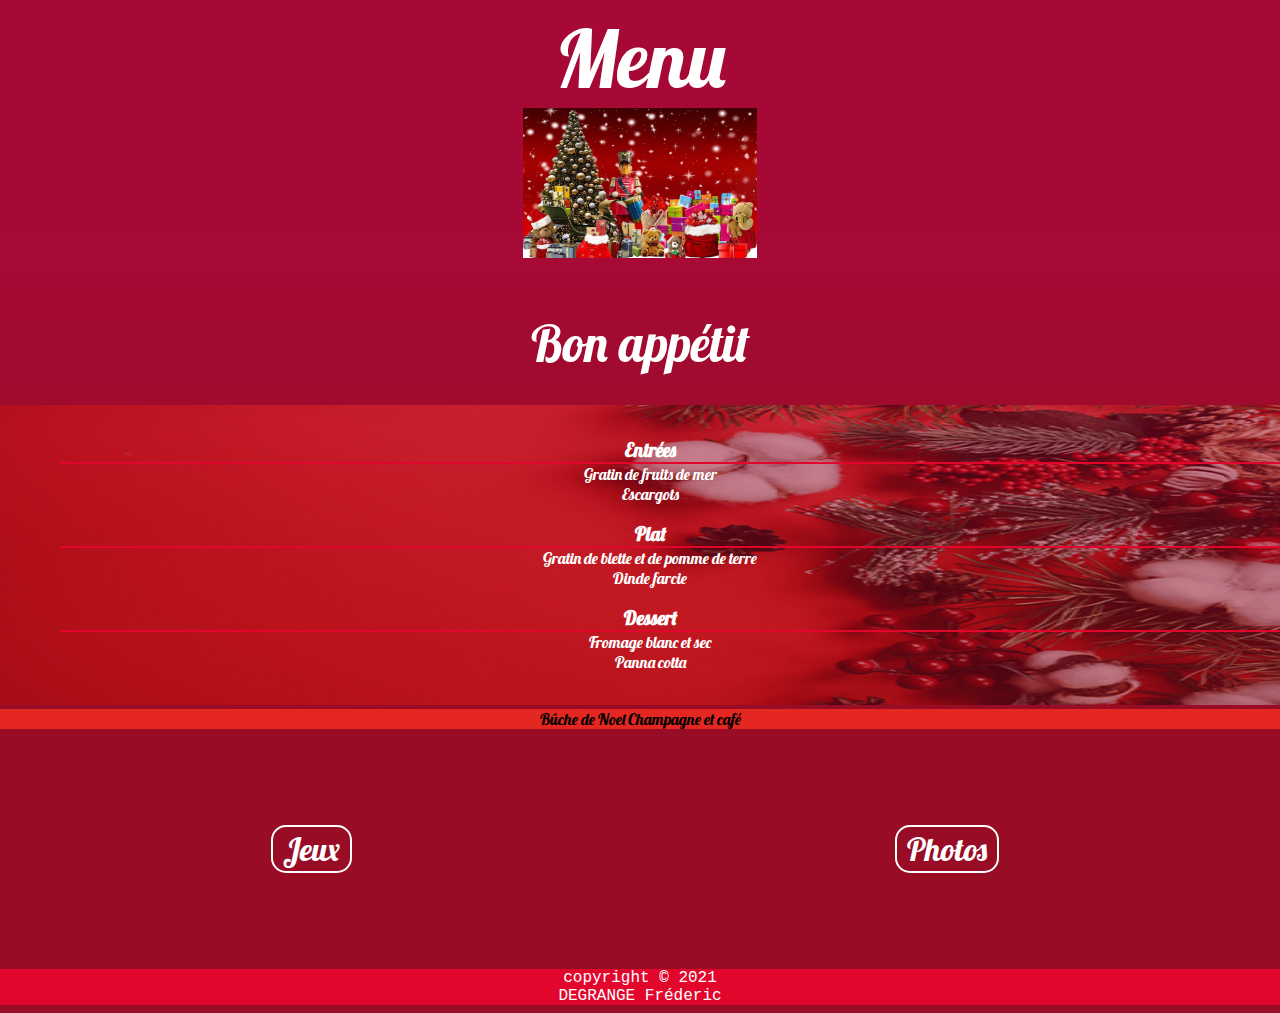
<file: index.html>
<!DOCTYPE html>
<html lang="fr">
	<head>
		<meta charset="UTF-8">
		<style>
			@import url('https://fonts.googleapis.com/css2?family=Pushster&family=Roboto:wght@100;400&display=swap');
		</style>
		<meta http-equiv="X-UA-Compatible" content="IE=edge">
		<meta name="viewport" content="width=device-width, initial-scale=1.0">
		<link rel="stylesheet" href="style.css">
		<title>Repas Noel 2021</title>
	</head>
	<body>
		<header>
			<div class="menu">
				Menu
			</div>
		</header>
		<img src="images/sapin.jpg" alt="sapin de noel"class="tailleS">
		<div class="message">
			Bon appétit
		</div>
		<div class="menuglobal">
			<h1>Entrées</h1>
			<div class="ligne"></div>
			<div class="description">
				<div class="nom">
					Gratin de fruits de mer
				</div>
				<div class="nom">
					Escargots
				</div>
			</div>
			<h1>Plat</h1>
			<div class="ligne"></div>
			<div class="description">
				<div class="nom">
					Gratin de blette et de pomme de terre
				</div>
				<div class="nom">
					Dinde farcie
				</div>
			</div>
			<h1>Dessert</h1>
			<div class="ligne"></div>
			<div class="description">
				<div class="nom">
					Fromage blanc et sec
				</div>
				<div class="nom">
					Panna cotta
				</div>
			</div>
		</div>
		<img src="images/rouge.png" alt="rouge"class="taille">
		<div class="buche">
			Bûche de Noel Champagne et café
		</div>
		<div class="jeuxPhotos">
			<div class="Bjeux">
				<a href="jeux.html" class="bouton">Jeux</a>
			</div>
			<div class="photos">
				<a href="photo.html" class="bouton">Photos</a>
			</div>
		</div>
		<footer>
			<div class="copyright">
				 copyright &copy; 2021
			</div>
			<a href="coucou.html"><div class="nom">DEGRANGE Fréderic</div></a>
		</footer>
	</body>
</html>
</file>
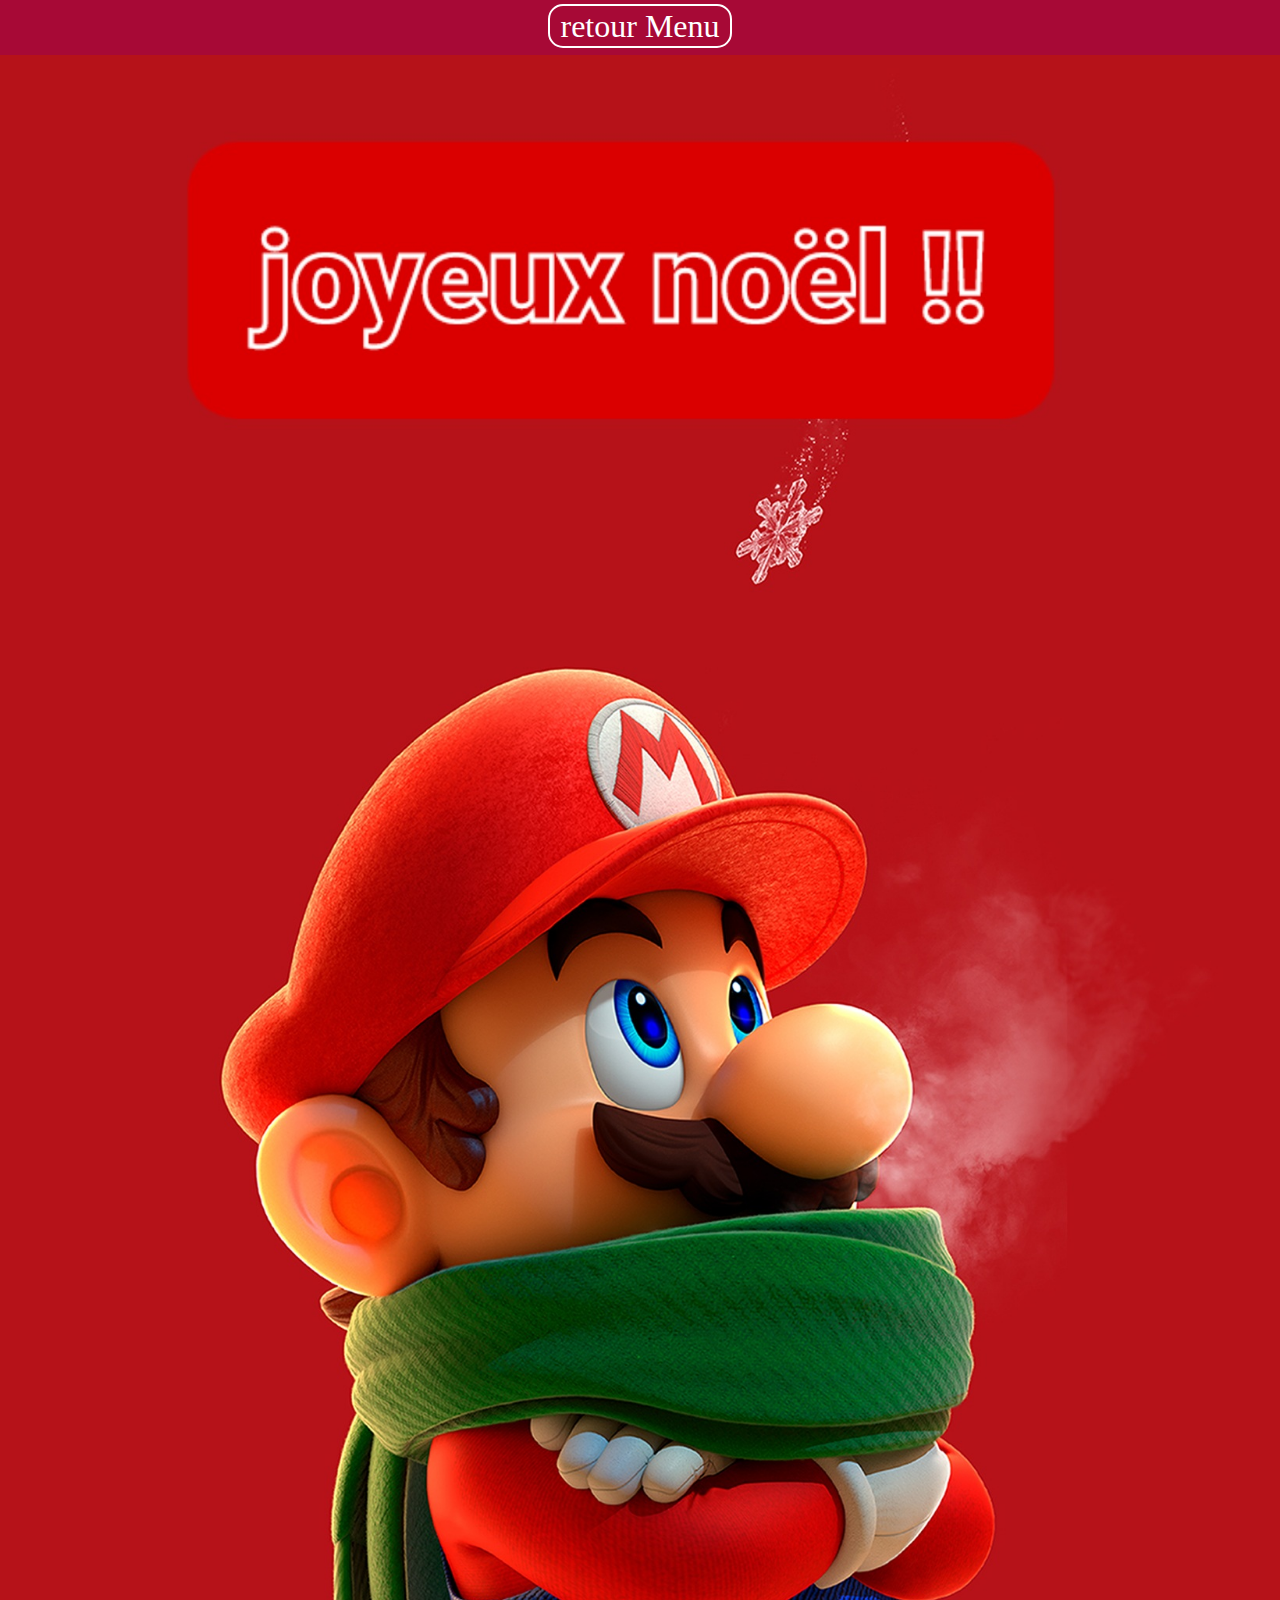
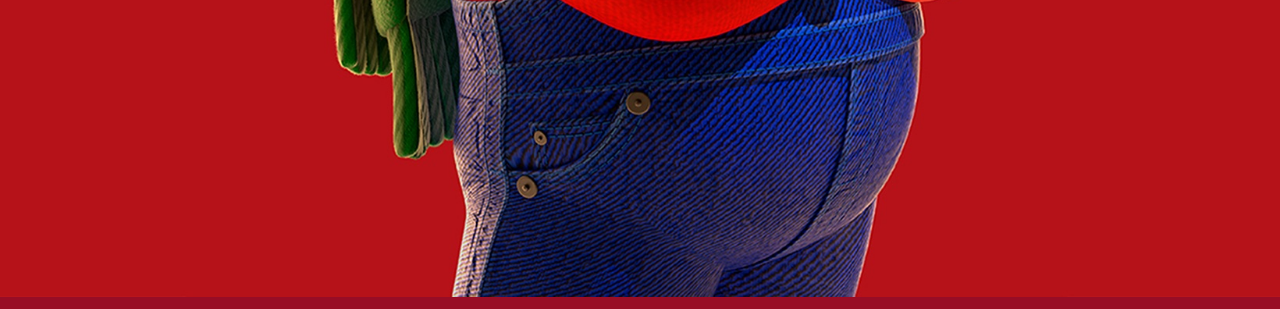
<file: coucou.html>
<!DOCTYPE html>
<html lang="fr">
<head>
    <meta charset="UTF-8">
    <link rel="stylesheet" href="style.css">
    <meta http-equiv="X-UA-Compatible" content="IE=edge">
    <meta name="viewport" content="width=device-width, initial-scale=1.0">
    <title>coucou</title>
</head>
<body>
    <header>
        <a href="index.html" class="bouton">retour Menu</a>
    </header>
    <div class="imageMario">
    <img src="images/mario.jpg" alt="mario" class="mario">
</div>
    
</body>
</html>
</file>
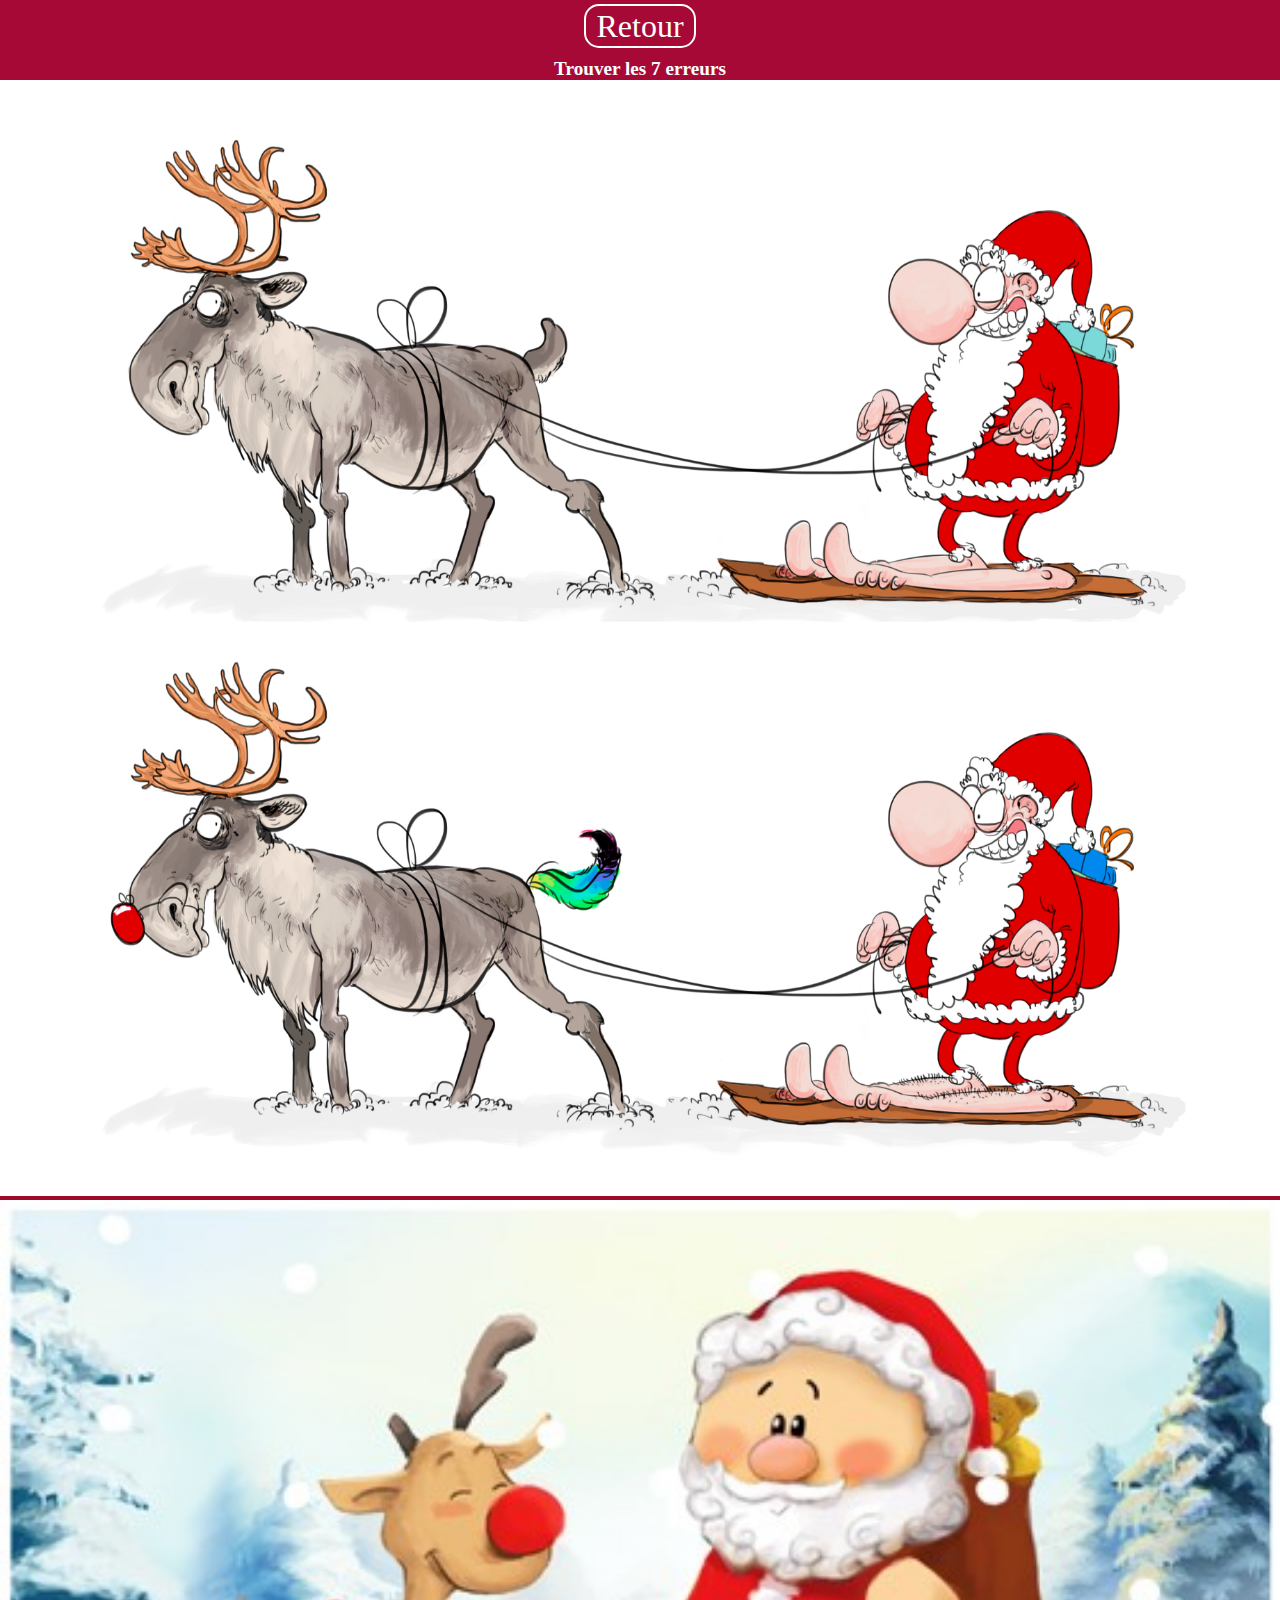
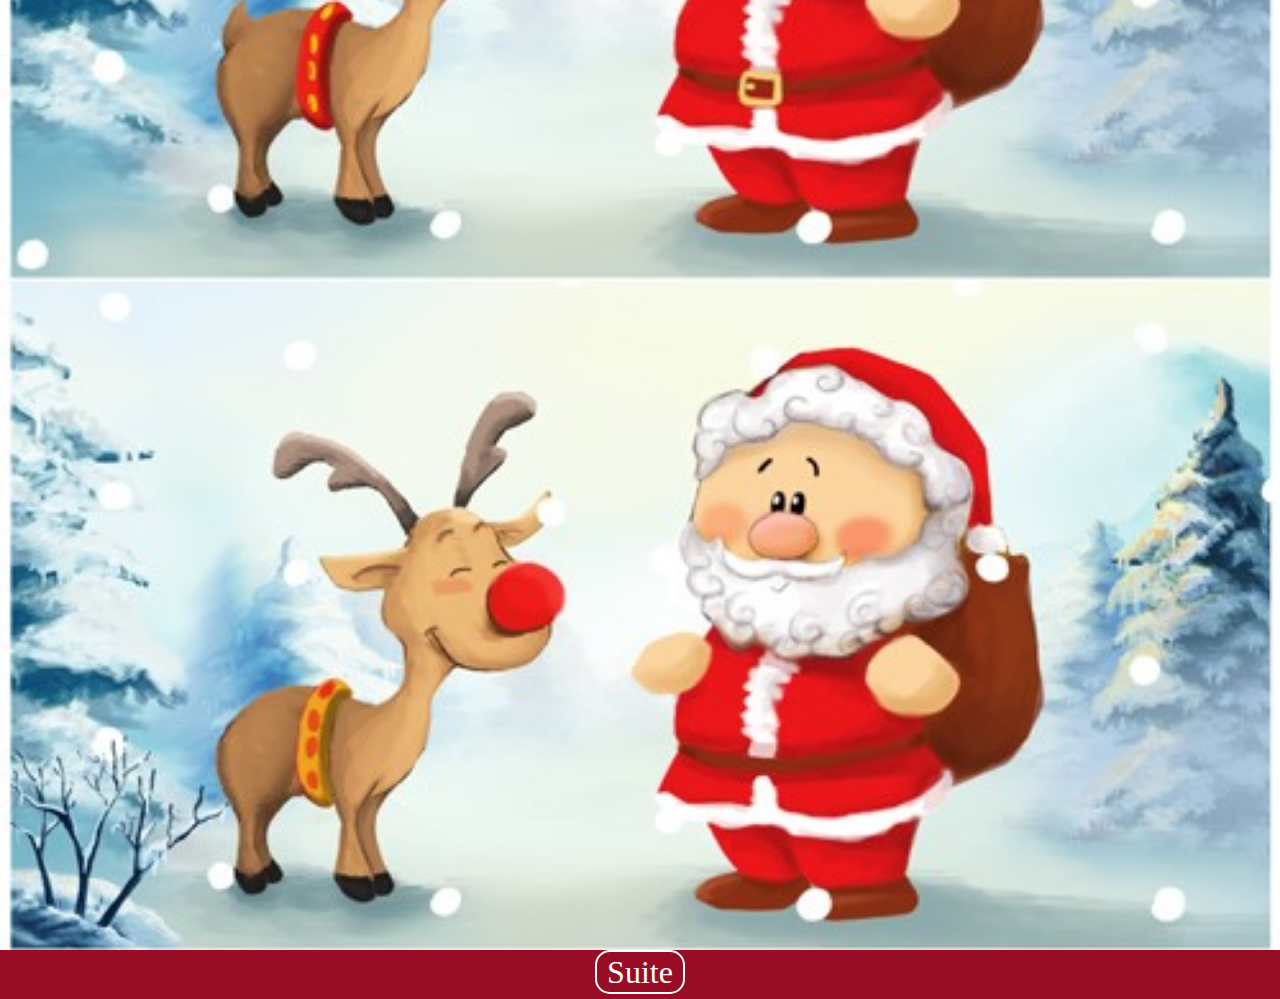
<file: jeux.html>
<!DOCTYPE html>
<html lang="fr">
<head>
    <meta charset="UTF-8">
    <link rel="stylesheet" href="style.css">
    <meta http-equiv="X-UA-Compatible" content="IE=edge">
    <meta name="viewport" content="width=device-width, initial-scale=1.0">
    <title>jeux</title>
</head>
<body>
    <header>
        <a href="index.html" class="bouton">Retour</a>
    </header>
    <div class="jeuxTous">
        <h1>Trouver les 7 erreurs </h1>
    <img src="images/jeux/difference (1).jpg" alt="difference1" class="jeux">
    <img src="images/jeux/difference (2).jpg" alt="difference2" class="jeux">
    
</div>
<a href="jeuxsuite.html" class="bouton">Suite</a>
    
</body>
</html>
</file>
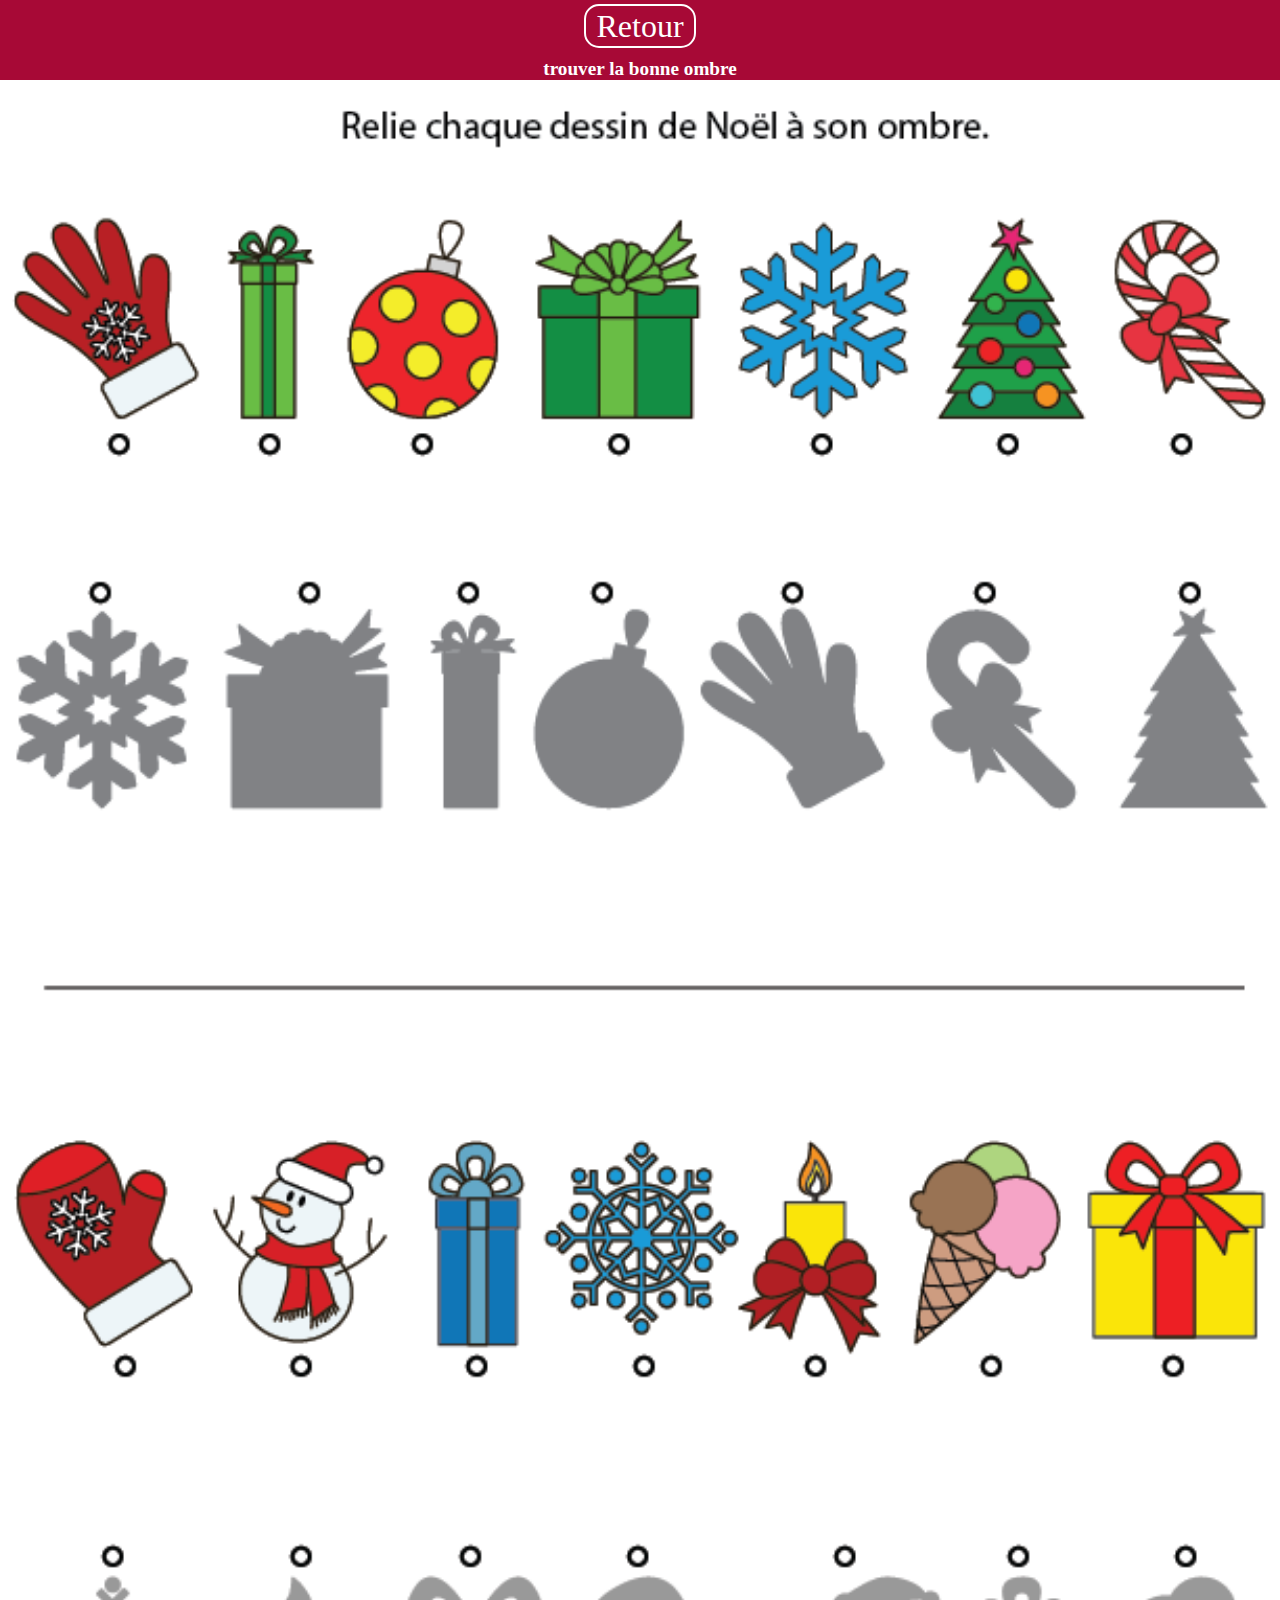
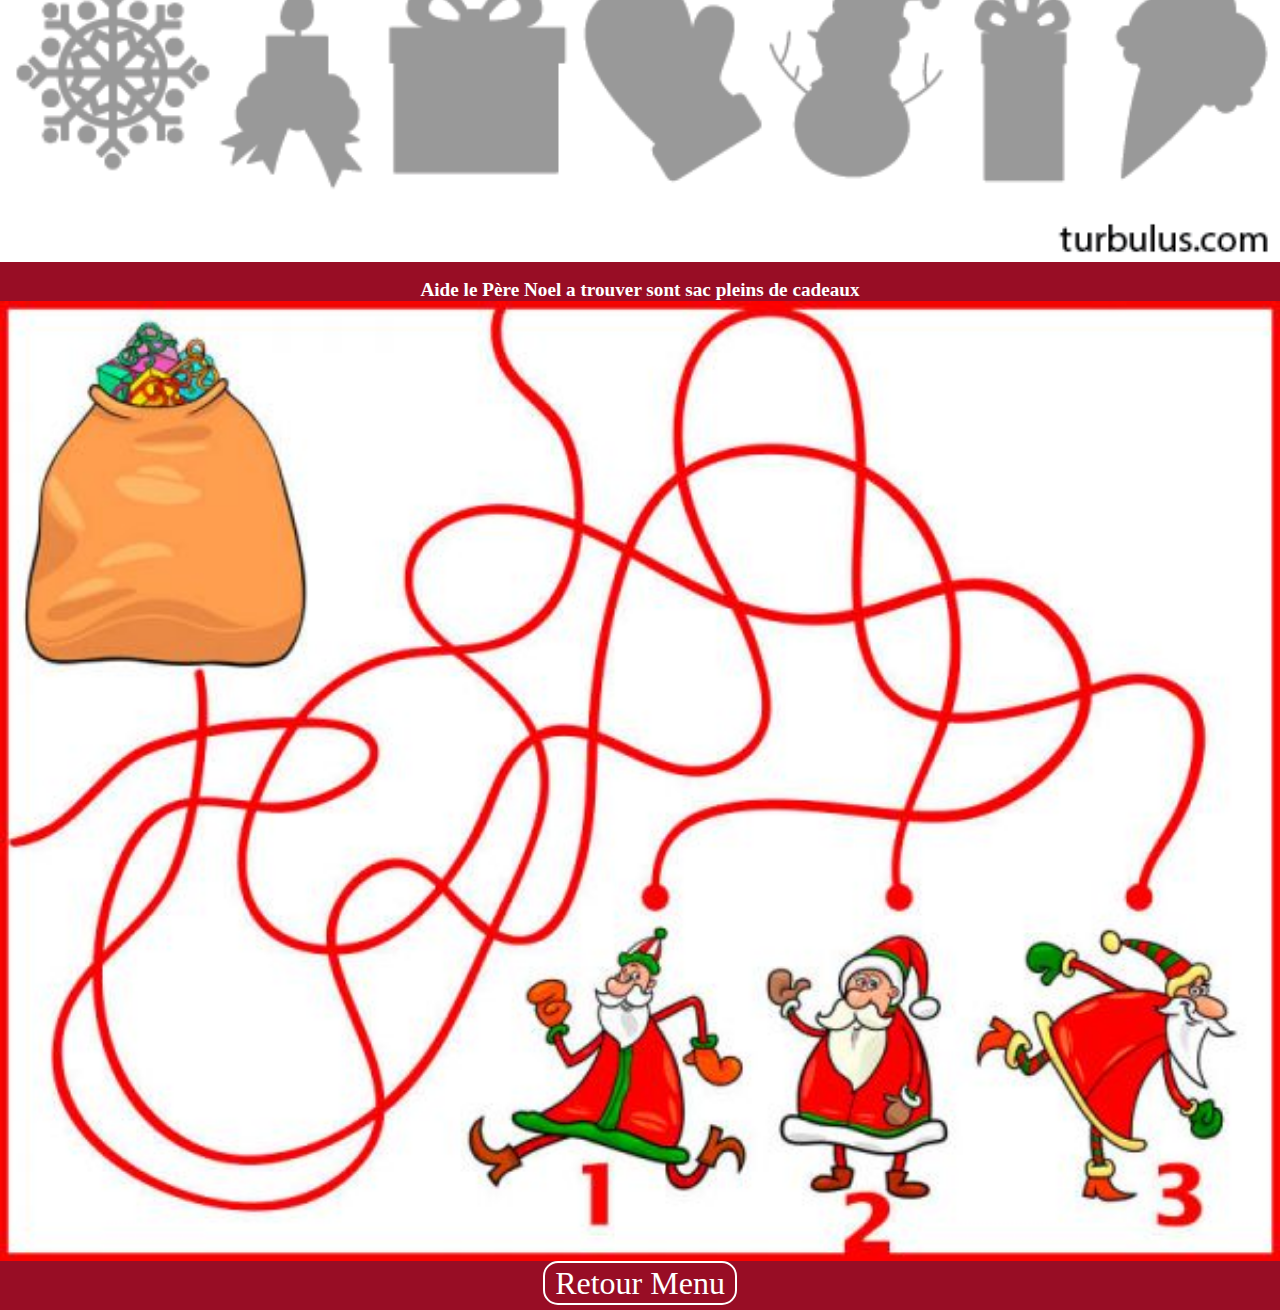
<file: jeuxsuite.html>
<!DOCTYPE html>
<html lang="fr">
<head>
    <meta charset="UTF-8">
    <link rel="stylesheet" href="style.css">
    <meta http-equiv="X-UA-Compatible" content="IE=edge">
    <meta name="viewport" content="width=device-width, initial-scale=1.0">
    <title>Document</title>
</head>
<body>
    <header>
    <a href="index.html" class="bouton">Retour</a>
</header>
<div class="jeuxTous">
    <h1>trouver la bonne ombre</h1>
    <img src="images/jeux/lebon.png" alt="lebon"class="jeux">
    <h1>Aide le Père Noel a trouver sont sac pleins de cadeaux</h1>
    <img src="images/jeux/corde.jpg" alt="corde" class="jeux">
</div>
<a href="index.html" class="bouton">Retour Menu</a>

    
</body>
</html>
</file>
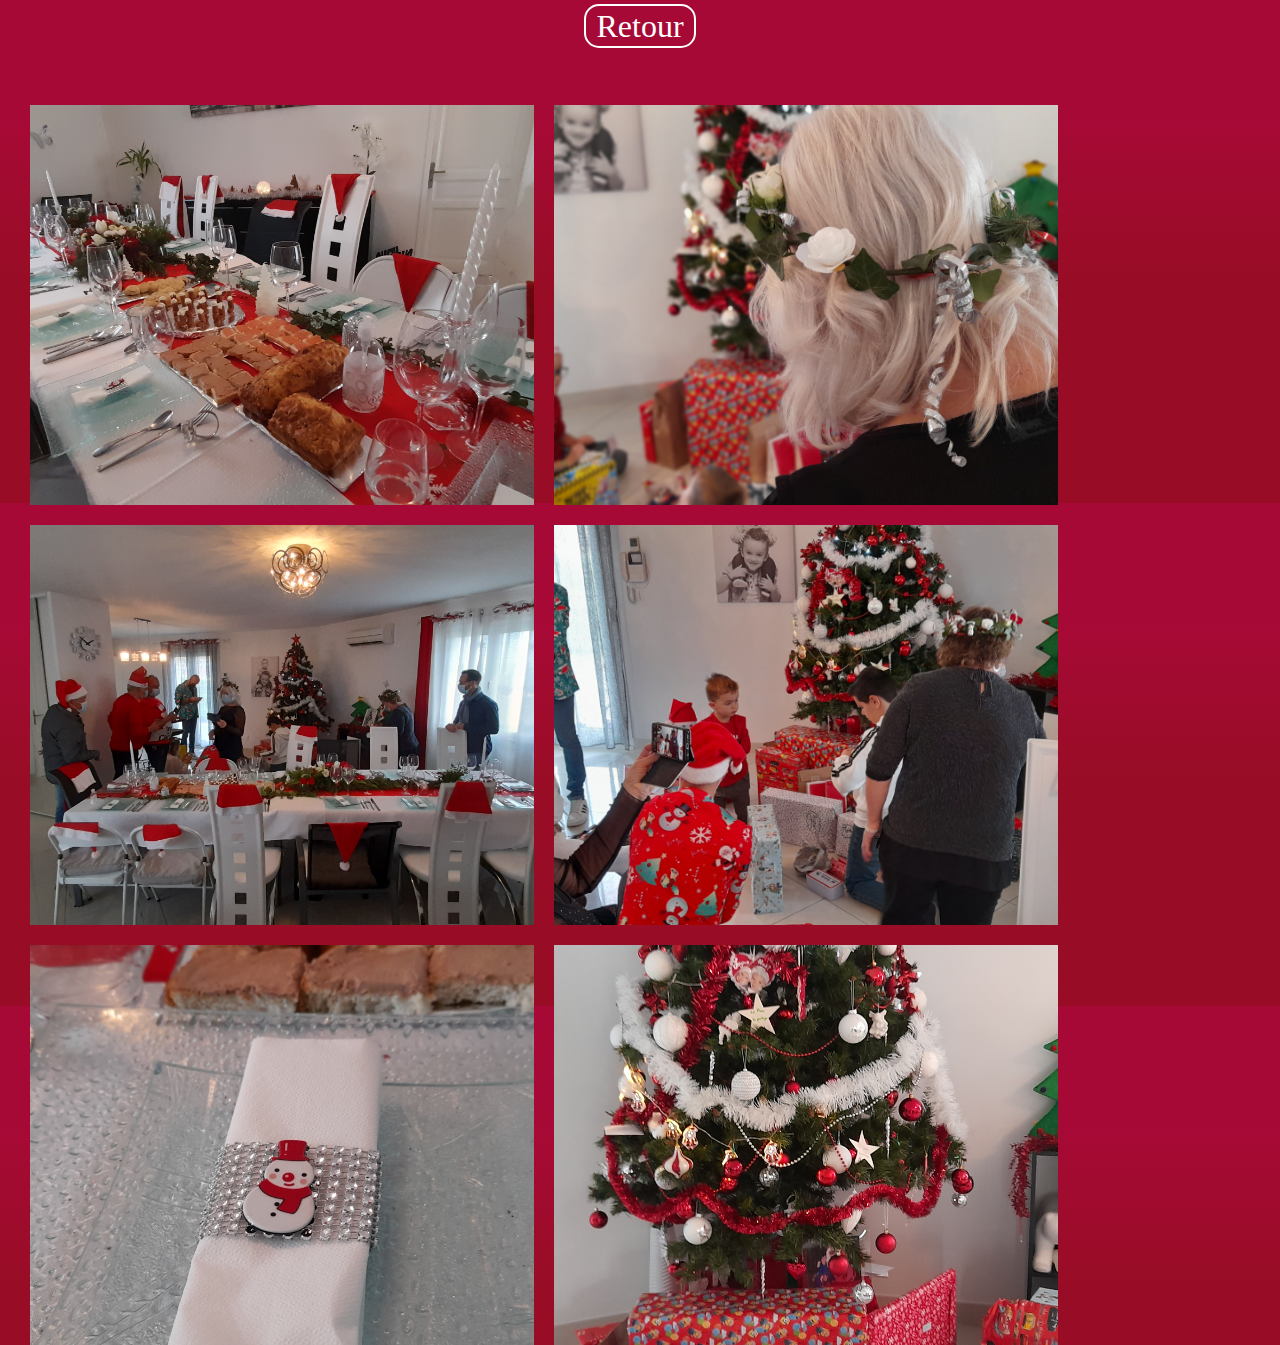
<file: photo.html>
<!DOCTYPE html>
<html lang="fr">
	<head>
		<meta charset="UTF-8">
		<link rel="stylesheet" href="style.css">
		<meta http-equiv="X-UA-Compatible" content="IE=edge">
		<meta name="viewport" content="width=device-width, initial-scale=1.0">
		<title>Document</title>
	</head>
	<body>
		<header>
			<a href="index.html"class="bouton">Retour</a>
		</header>
		<div class="groupePhoto">
			<img src="images/photos/table.jpg" alt="table" class="photo">
			<img src="images/photos/ouverture cadeau.jpg" alt="cadeau" class="photo">
			<img src="images/photos/groupe.jpg" alt="groupe" class="photo">
			<img src="images/photos/autour sapin.jpg" alt="sapin" class="photo">
			<img src="images/photos/assiette.jpg" alt="assiette" class="photo">
			<img src="images/photos/sapinCadeau.jpg" alt="sapin" class="photo">
		</div>
	</body>
</html>
</file>
<file: style.css>
body
{
	background: rgb(152,13,37);
	background: linear-gradient(0deg, rgba(152,13,37,1) 44%, rgba(167,9,54,1) 77%);
	font-family: 'Pushster', cursive;
	text-align: center;
}

.message
{
	font-size: xx-large;
	color: white;
	margin-bottom: 10px;
}

/*image*/
.tailleS
{
	height: 150px;
	width: auto;
	background-size: cover;
}

.taille
{
	height: 300px;
	width: 100%;
	position: relative;
	z-index: -10;
	background-size: cover;
	opacity: 0.5;
}

h1
{
	font-size: 1.2em;
	margin-bottom: 0;
	color: white;
}

.menuglobal
{
	position: absolute;
	text-align: center;
	padding: 20px 50px 20px 10px;
}

.menu
{
	color: white;
	font-size: 80px;
	text-align: center;
}

.ligne
{
	border: solid 1px #e2062c;
	width: 30%;
	margin-left: 50px;
}

.description
{
	color: white;
	padding-bottom: 5px;
}

.buche
{
	background:#e52722 ;
	margin-bottom: 10px;
}

a
{
	text-decoration: none;
	color: white;
}

a.bouton
{
	font-size: xx-large;
	width: 40%;
	;
	padding: 2px 10px;
	height: 300px;
	margin: 20px auto;
	border: 2px solid white ;
	border-radius: 15px 15px;
	width: 50%;
}

.jeuxPhotos
{
	display: flex;
	justify-content: space-around;
	padding-right: 10px;
}

/*jeux*/
.jeuxTous
{
	margin-top: 10px;
}

.jeux
{
	width: 100%;
}

/*photo*/
.mario
{
	margin-top: 10px;
	width: 100%;
}

.groupePhoto
{
	margin-top: 50px;
	height: 400px;
	display: flex;
	flex-wrap: wrap;
	margin-left: 20px;
}

.photo
{
	margin: 10px;
	width: 40%;
	height: 400px;
	object-fit: cover;
}

footer
{
	width: auto;
	color: white;
	background: #e2062c;
	font-family: 'Courier New', Courier, monospace;
	margin-top: 10px;
}

@media all and (min-width: 750px)
{
	body
	{
		margin-right: 0;
		margin-left: 0;
	}

	.message
	{
		margin-top: 50px;
		margin-bottom: 30px;
		font-size: 50px;
	}

	.menuglobal
	{
	width: 100%}

	.ligne
	{
	width: 100%}

	.jeuxPhotos
	{
		margin-top: 100px;
	}

	footer
	{
	margin-top: 100px}

	;
}
</file>
